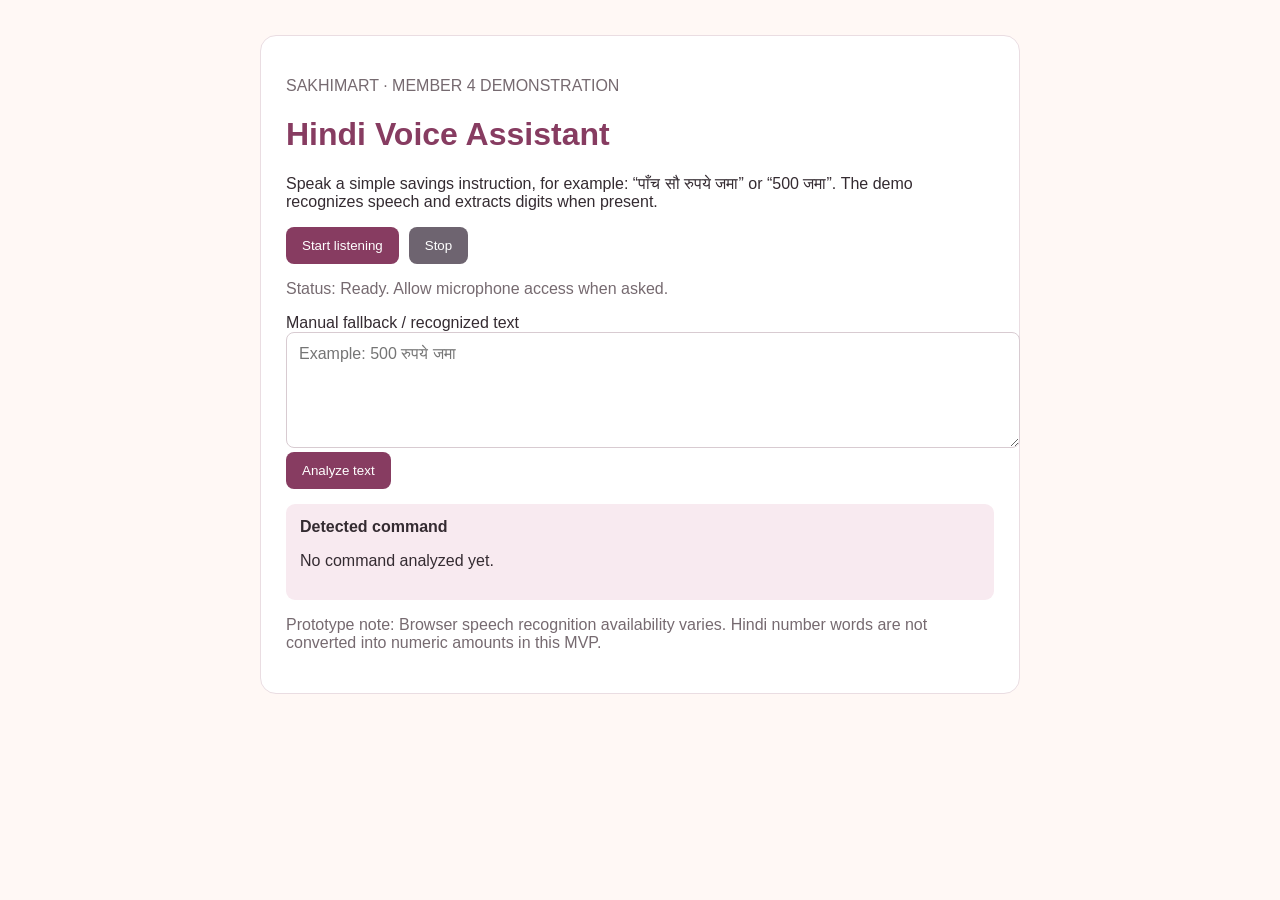
<file: ai/voice_assistant/index.html>
<!doctype html>
<html lang="en">
<head>
<meta charset="utf-8"><meta name="viewport" content="width=device-width, initial-scale=1">
<title>SakhiMart Hindi Voice Assistant</title>
<style>
body{font-family:Arial,sans-serif;background:#fff8f5;color:#342b31;max-width:760px;margin:35px auto;padding:0 18px}
main{background:white;border:1px solid #eadde2;border-radius:16px;padding:25px}
h1{color:#873c61}.muted{color:#766a70}.controls{display:flex;gap:10px;flex-wrap:wrap}
button{background:#873c61;color:white;border:0;border-radius:8px;padding:11px 16px;cursor:pointer}
button.secondary{background:#6e6470}textarea{width:100%;min-height:90px;padding:12px;border:1px solid #d8cbd1;border-radius:8px;font:inherit}
.result{background:#f8eaf0;padding:14px;border-radius:9px;margin-top:15px}
</style>
</head>
<body><main>
<p class="muted">SAKHIMART · MEMBER 4 DEMONSTRATION</p>
<h1>Hindi Voice Assistant</h1>
<p>Speak a simple savings instruction, for example: “पाँच सौ रुपये जमा” or “500 जमा”. The demo recognizes speech and extracts digits when present.</p>
<div class="controls"><button id="start">Start listening</button><button id="stop" class="secondary">Stop</button></div>
<p id="status" class="muted">Status: Ready. Allow microphone access when asked.</p>
<label for="manual">Manual fallback / recognized text</label>
<textarea id="manual" placeholder="Example: 500 रुपये जमा"></textarea>
<button id="analyze">Analyze text</button>
<div class="result" aria-live="polite">
<strong>Detected command</strong>
<p id="output">No command analyzed yet.</p>
</div>
<p class="muted">Prototype note: Browser speech recognition availability varies. Hindi number words are not converted into numeric amounts in this MVP.</p>
</main>
<script>
const statusEl=document.getElementById('status');
const textEl=document.getElementById('manual');
const output=document.getElementById('output');
const SpeechRecognition=window.SpeechRecognition||window.webkitSpeechRecognition;
let recognition=null;
if(SpeechRecognition){
  recognition=new SpeechRecognition();
  recognition.lang='hi-IN'; recognition.interimResults=false; recognition.maxAlternatives=1;
  recognition.onstart=()=>statusEl.textContent='Status: Listening…';
  recognition.onresult=(event)=>{textEl.value=event.results[0][0].transcript;statusEl.textContent='Status: Speech captured.';analyze();};
  recognition.onerror=(event)=>statusEl.textContent='Status: '+event.error+'. You can type in the box instead.';
  recognition.onend=()=>{if(statusEl.textContent.includes('Listening'))statusEl.textContent='Status: Listening stopped.';};
}else{
  statusEl.textContent='Status: Speech recognition is not supported in this browser. Use manual input.';
}
document.getElementById('start').onclick=()=>{if(recognition)recognition.start();else statusEl.textContent='Use manual input in this browser.';};
document.getElementById('stop').onclick=()=>{if(recognition)recognition.stop();};
function analyze(){
  const text=textEl.value.trim();
  const amountMatch=text.match(/(?:₹\s*)?(\d+(?:\.\d{1,2})?)/);
  const amount=amountMatch?Number(amountMatch[1]):null;
  const lower=text.toLowerCase();
  let type='Not identified';
  if(/जमा|बचत|deposit|save/i.test(lower)) type='Savings deposit';
  else if(/निकाल|निकासी|withdraw/i.test(lower)) type='Withdrawal';
  output.textContent=`Text: ${text||'None'} | Amount: ${amount===null?'Not detected': '₹'+amount} | Type: ${type}`;
}
document.getElementById('analyze').onclick=analyze;
</script></body></html>
</file>
